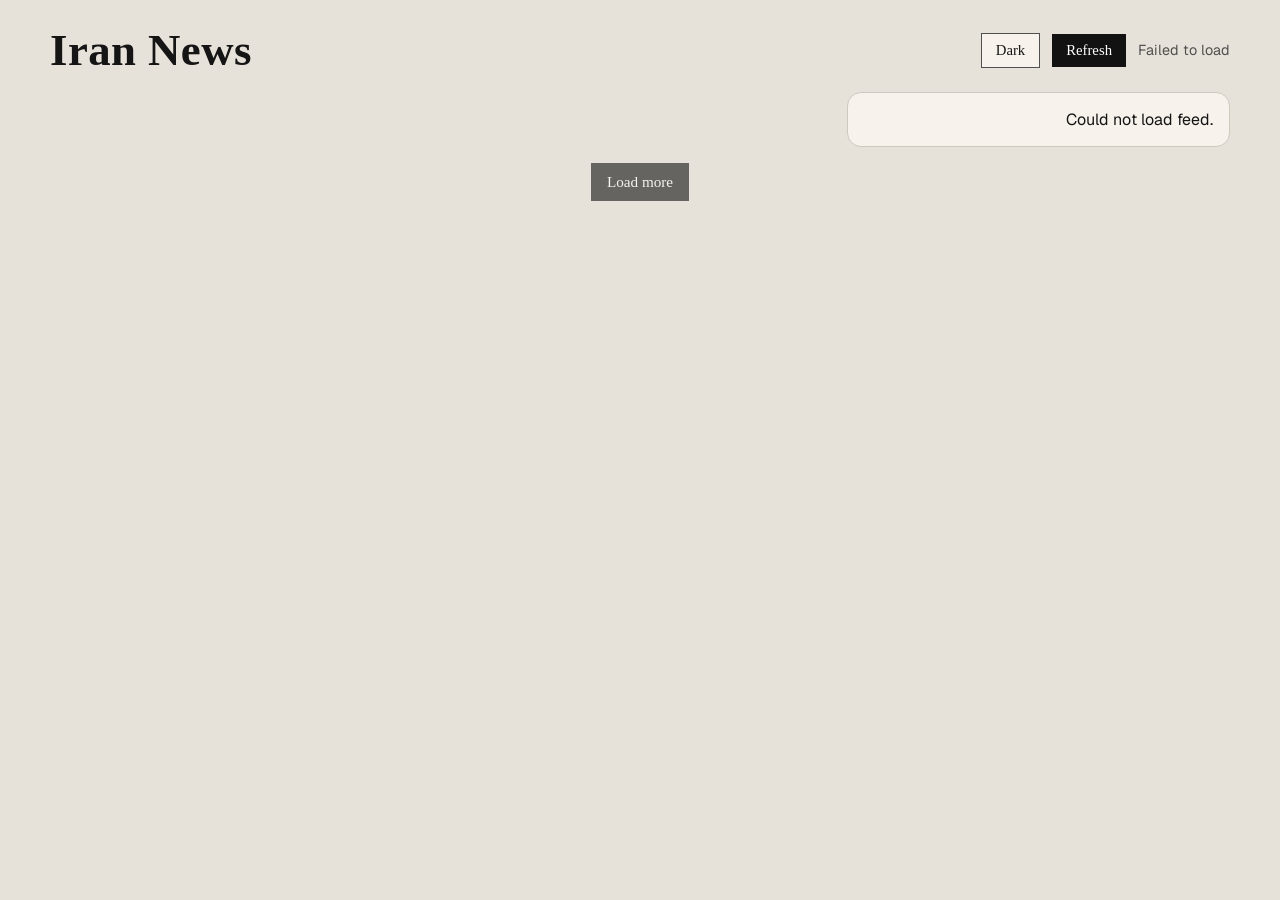
<file: index.html>
<!doctype html>
<html lang="en">
  <head>
    <meta charset="UTF-8" />
    <meta name="viewport" content="width=device-width, initial-scale=1" />
    <title>Iran News</title>
    <link rel="stylesheet" href="styles.css" />
  </head>
  <body>
    <main class="shell">
      <header class="masthead">
        <p class="brand">Iran News</p>
        <div class="masthead-actions">
          <button id="theme-toggle" type="button" aria-label="Toggle color theme">Dark</button>
          <button id="refresh">Refresh</button>
          <span id="status">Loading…</span>
        </div>
      </header>

      <!-- <section class="daily-summery" aria-label="Daily Summery placeholder">
        <img
          class="daily-summery-image"
          src="https://placehold.co/640x360/d9d6ce/1f1f1f?text=Daily+Summery"
          alt="Daily Summery placeholder"
          loading="lazy"
        />
        <div class="daily-summery-content">
          <p class="daily-summery-kicker">Daily Summery</p>
          <p class="daily-summery-text">
            Placeholder for a daily editorial brief. This area can contain a curated highlight of the day, key context, and top takeaways.
          </p>
        </div>
      </section> -->

      <section class="feed">
        <div class="feed-meta">
          <p id="updated"></p>
        </div>
        <ul id="items" class="feed-list"></ul>
        <div class="feed-actions">
          <button id="load-more" type="button">Load more</button>
        </div>
      </section>
    </main>

    <script src="js/config.js"></script>
    <script src="js/dom/elements.js"></script>
    <script src="js/theme/theme.js"></script>
    <script src="js/api/feed-api.js"></script>
    <script src="js/feed/feed-utils.js"></script>
    <script src="js/feed/render-feed.js"></script>
    <script src="app.js"></script>
  </body>
</html>
</file>
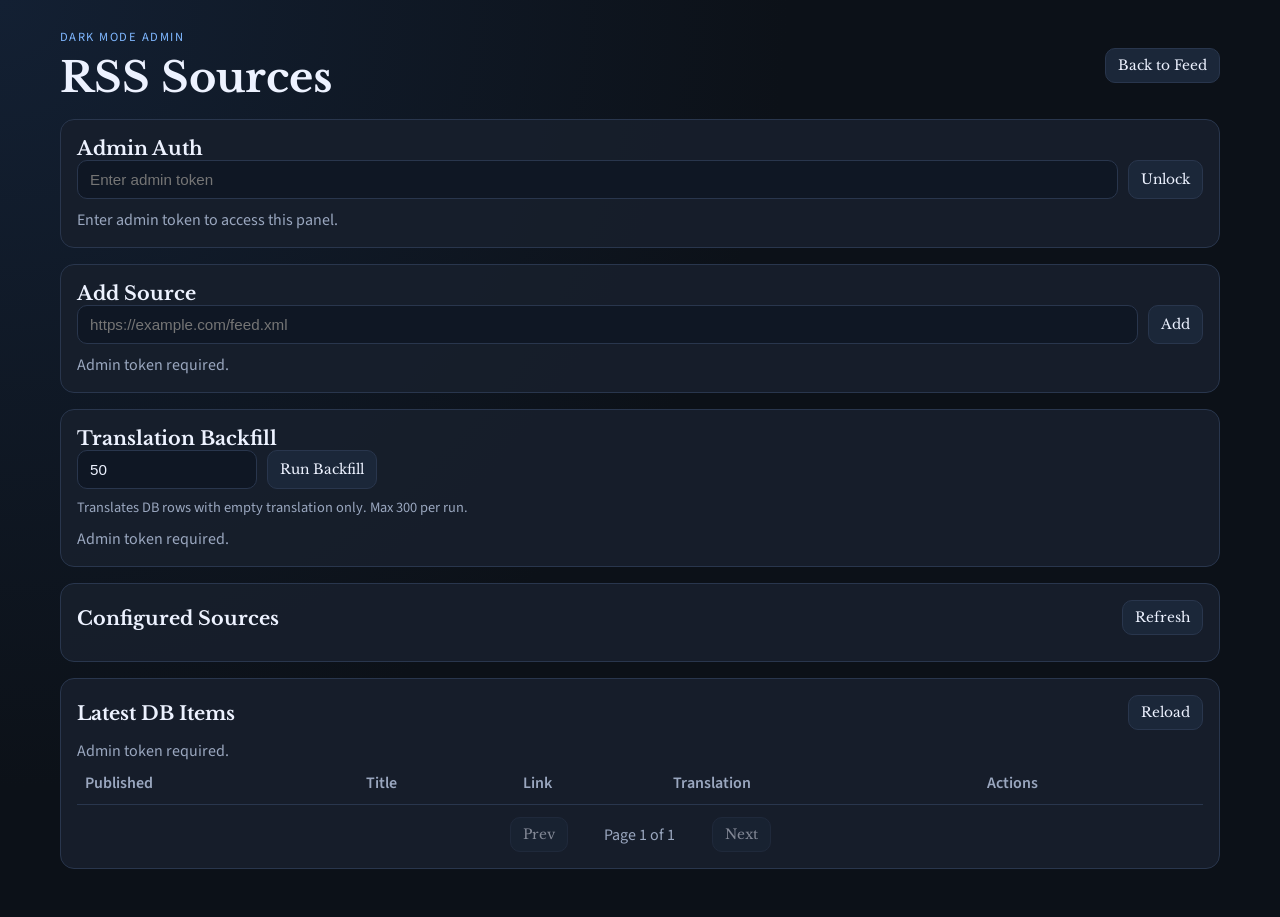
<file: admin-panel/index.html>
<!doctype html>
<html lang="en" data-theme="dark">
  <head>
    <meta charset="UTF-8" />
    <meta name="viewport" content="width=device-width, initial-scale=1" />
    <title>Iran News Admin</title>
    <link rel="stylesheet" href="admin.css" />
  </head>
  <body>
    <main class="admin-shell">
      <header class="admin-header">
        <div>
          <p class="eyebrow">Dark Mode Admin</p>
          <h1>RSS Sources</h1>
        </div>
        <a class="back-link" href="../index.html">Back to Feed</a>
      </header>

      <section id="auth-panel" class="panel">
        <h2>Admin Auth</h2>
        <form id="auth-form" class="source-form">
          <input id="admin-token" name="admin-token" type="password" placeholder="Enter admin token" required />
          <button type="submit">Unlock</button>
        </form>
        <p id="auth-status" class="status"></p>
      </section>

      <section class="panel">
        <h2>Add Source</h2>
        <form id="source-form" class="source-form">
          <input id="source-url" name="source-url" type="url" placeholder="https://example.com/feed.xml" required />
          <button type="submit">Add</button>
        </form>
        <p id="source-status" class="status"></p>
      </section>

      <section class="panel">
        <h2>Translation Backfill</h2>
        <form id="backfill-form" class="source-form backfill-form">
          <input
            id="backfill-limit"
            name="backfill-limit"
            type="number"
            inputmode="numeric"
            min="1"
            max="300"
            step="1"
            value="50"
            required
          />
          <button id="backfill-submit" type="submit">Run Backfill</button>
        </form>
        <p class="hint">Translates DB rows with empty translation only. Max 300 per run.</p>
        <p id="backfill-status" class="status"></p>
      </section>

      <section class="panel">
        <div class="panel-title-row">
          <h2>Configured Sources</h2>
          <button id="sources-refresh" type="button">Refresh</button>
        </div>
        <ul id="sources-list" class="sources-list"></ul>
      </section>

      <section class="panel">
        <div class="panel-title-row">
          <h2>Latest DB Items</h2>
          <button id="items-refresh" type="button">Reload</button>
        </div>
        <p id="items-status" class="status"></p>
        <div class="table-wrap">
          <table>
            <thead>
              <tr>
                <th>Published</th>
                <th>Title</th>
                <th>Link</th>
                <th>Translation</th>
                <th>Actions</th>
              </tr>
            </thead>
            <tbody id="items-body"></tbody>
          </table>
        </div>
        <div class="pager" aria-label="Database item pagination">
          <button id="items-prev" type="button">Prev</button>
          <p id="items-page-indicator" class="pager-indicator">Page 1 of 1</p>
          <button id="items-next" type="button">Next</button>
        </div>
      </section>
    </main>
    <script src="../js/config.js"></script>
    <script src="admin.js"></script>
  </body>
</html>
</file>
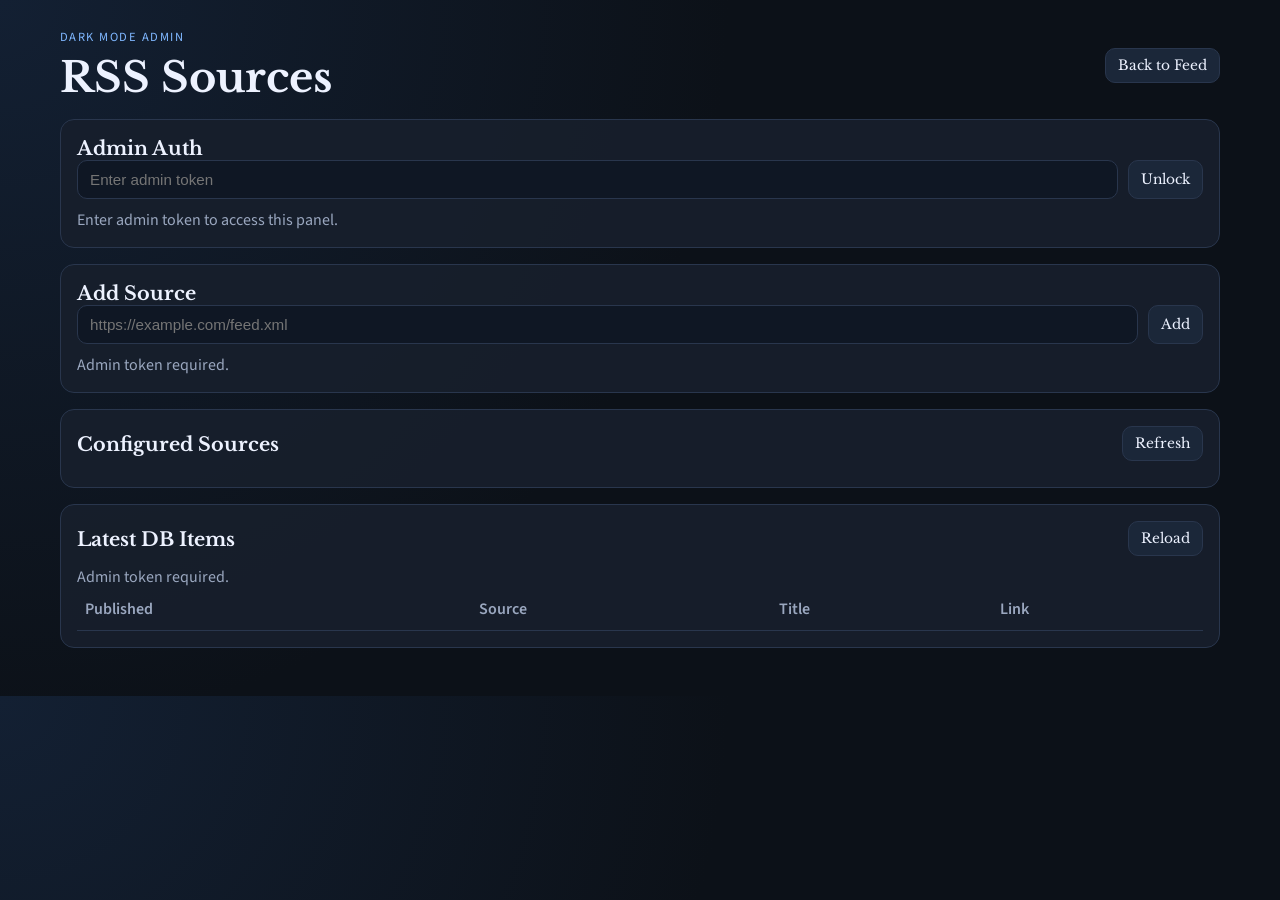
<file: admin.html>
<!doctype html>
<html lang="en" data-theme="dark">
  <head>
    <meta charset="UTF-8" />
    <meta name="viewport" content="width=device-width, initial-scale=1" />
    <title>Iran News Admin</title>
    <link rel="stylesheet" href="admin.css" />
  </head>
  <body>
    <main class="admin-shell">
      <header class="admin-header">
        <div>
          <p class="eyebrow">Dark Mode Admin</p>
          <h1>RSS Sources</h1>
        </div>
        <a class="back-link" href="index.html">Back to Feed</a>
      </header>

      <section class="panel">
        <h2>Admin Auth</h2>
        <form id="auth-form" class="source-form">
          <input id="admin-token" name="admin-token" type="password" placeholder="Enter admin token" required />
          <button type="submit">Unlock</button>
        </form>
        <p id="auth-status" class="status"></p>
      </section>

      <section class="panel">
        <h2>Add Source</h2>
        <form id="source-form" class="source-form">
          <input id="source-url" name="source-url" type="url" placeholder="https://example.com/feed.xml" required />
          <button type="submit">Add</button>
        </form>
        <p id="source-status" class="status"></p>
      </section>

      <section class="panel">
        <div class="panel-title-row">
          <h2>Configured Sources</h2>
          <button id="sources-refresh" type="button">Refresh</button>
        </div>
        <ul id="sources-list" class="sources-list"></ul>
      </section>

      <section class="panel">
        <div class="panel-title-row">
          <h2>Latest DB Items</h2>
          <button id="items-refresh" type="button">Reload</button>
        </div>
        <p id="items-status" class="status"></p>
        <div class="table-wrap">
          <table>
            <thead>
              <tr>
                <th>Published</th>
                <th>Source</th>
                <th>Title</th>
                <th>Link</th>
              </tr>
            </thead>
            <tbody id="items-body"></tbody>
          </table>
        </div>
      </section>
    </main>
    <script src="js/config.js"></script>
    <script src="admin.js"></script>
  </body>
</html>
</file>
<file: styles.css>
@import url("styles/base.css");
@import url("styles/layout.css");
@import url("styles/header.css");
@import url("styles/daily-summary.css");
@import url("styles/cards.css");
</file>
<file: admin-panel/admin.css>
@import url("https://fonts.googleapis.com/css2?family=Libre+Baskerville:wght@400;700&family=Source+Sans+3:wght@400;500;600&display=swap");

:root {
  --bg: #0c1118;
  --card: #171f2c;
  --ink: #edf2ff;
  --muted: #9aa7bf;
  --line: #29364d;
  --accent: #7fb7ff;
  --danger: #ff7e7e;
}

* {
  box-sizing: border-box;
}

body {
  margin: 0;
  background: radial-gradient(circle at top left, #132033 0%, #0c1118 50%);
  color: var(--ink);
  font-family: "Source Sans 3", "Segoe UI", Arial, sans-serif;
}

.admin-shell {
  max-width: 1200px;
  margin: 0 auto;
  padding: 28px 20px 48px;
  display: grid;
  gap: 16px;
}

.admin-header {
  display: flex;
  justify-content: space-between;
  gap: 14px;
  align-items: center;
}

.eyebrow {
  margin: 0;
  color: var(--accent);
  text-transform: uppercase;
  letter-spacing: 0.12em;
  font-size: 0.78rem;
}

h1 {
  margin: 6px 0 0;
  font-family: "Libre Baskerville", Georgia, serif;
  font-size: clamp(1.8rem, 4vw, 2.6rem);
}

h2 {
  margin: 0;
  font-family: "Libre Baskerville", Georgia, serif;
  font-size: 1.2rem;
}

.panel {
  background: rgba(23, 31, 44, 0.92);
  border: 1px solid var(--line);
  border-radius: 14px;
  padding: 16px;
}

.panel-title-row {
  display: flex;
  justify-content: space-between;
  align-items: center;
  gap: 12px;
  margin-bottom: 10px;
}

button,
.back-link {
  border: 1px solid var(--line);
  background: #1b2739;
  color: var(--ink);
  padding: 8px 12px;
  border-radius: 10px;
  cursor: pointer;
  text-decoration: none;
  font-family: "Libre Baskerville", Georgia, serif;
  font-size: 0.86rem;
}

.source-form {
  display: flex;
  gap: 10px;
}

.source-form input {
  flex: 1;
  border: 1px solid var(--line);
  background: #0f1724;
  color: var(--ink);
  border-radius: 10px;
  padding: 10px 12px;
  font-size: 0.95rem;
}

.backfill-form input[type="number"] {
  max-width: 180px;
}

.hint {
  margin: 8px 0 0;
  color: var(--muted);
  font-size: 0.9rem;
}

.status {
  min-height: 20px;
  margin: 10px 0 0;
  color: var(--muted);
}

.sources-list {
  list-style: none;
  margin: 0;
  padding: 0;
  display: grid;
  gap: 10px;
}

.source-row {
  display: flex;
  justify-content: space-between;
  gap: 12px;
  align-items: center;
  border: 1px solid var(--line);
  border-radius: 10px;
  padding: 10px 12px;
  background: #111927;
}

.source-url {
  margin: 0;
  overflow-wrap: anywhere;
}

.delete-btn {
  color: #ffdede;
  border-color: #704b4b;
  background: #2d1b1b;
}

.table-wrap {
  overflow-x: auto;
}

table {
  width: 100%;
  border-collapse: collapse;
}

th,
td {
  border-bottom: 1px solid var(--line);
  padding: 10px 8px;
  text-align: left;
  vertical-align: top;
}

th {
  color: var(--muted);
  font-weight: 600;
}

td a {
  color: var(--accent);
}

.translation-text {
  max-width: 420px;
  color: #d8e5ff;
  line-height: 1.35;
  overflow-wrap: anywhere;
}

.translation-empty {
  color: #f87171;
  font-weight: 600;
}

.translate-btn {
  background: var(--accent);
  color: var(--bg);
  border: none;
  padding: 4px 8px;
  border-radius: 4px;
  font-size: 0.85rem;
  cursor: pointer;
  transition: background-color 0.2s;
}

.translate-btn:hover:not(:disabled) {
  background: #5b9bd5;
}

.translate-btn:disabled {
  background: var(--muted);
  cursor: not-allowed;
}

.pager {
  margin-top: 12px;
  display: flex;
  align-items: center;
  justify-content: center;
  gap: 12px;
}

.pager-indicator {
  margin: 0;
  min-width: 120px;
  text-align: center;
  color: var(--muted);
}

button:disabled {
  opacity: 0.5;
  cursor: not-allowed;
}

@media (max-width: 780px) {
  .admin-header {
    flex-direction: column;
    align-items: flex-start;
  }

  .source-form {
    flex-direction: column;
  }

  .backfill-form input[type="number"] {
    max-width: none;
  }
}
</file>
<file: admin.css>
@import url("https://fonts.googleapis.com/css2?family=Libre+Baskerville:wght@400;700&family=Source+Sans+3:wght@400;500;600&display=swap");

:root {
  --bg: #0c1118;
  --card: #171f2c;
  --ink: #edf2ff;
  --muted: #9aa7bf;
  --line: #29364d;
  --accent: #7fb7ff;
  --danger: #ff7e7e;
}

* {
  box-sizing: border-box;
}

body {
  margin: 0;
  background: radial-gradient(circle at top left, #132033 0%, #0c1118 50%);
  color: var(--ink);
  font-family: "Source Sans 3", "Segoe UI", Arial, sans-serif;
}

.admin-shell {
  max-width: 1200px;
  margin: 0 auto;
  padding: 28px 20px 48px;
  display: grid;
  gap: 16px;
}

.admin-header {
  display: flex;
  justify-content: space-between;
  gap: 14px;
  align-items: center;
}

.eyebrow {
  margin: 0;
  color: var(--accent);
  text-transform: uppercase;
  letter-spacing: 0.12em;
  font-size: 0.78rem;
}

h1 {
  margin: 6px 0 0;
  font-family: "Libre Baskerville", Georgia, serif;
  font-size: clamp(1.8rem, 4vw, 2.6rem);
}

h2 {
  margin: 0;
  font-family: "Libre Baskerville", Georgia, serif;
  font-size: 1.2rem;
}

.panel {
  background: rgba(23, 31, 44, 0.92);
  border: 1px solid var(--line);
  border-radius: 14px;
  padding: 16px;
}

.panel-title-row {
  display: flex;
  justify-content: space-between;
  align-items: center;
  gap: 12px;
  margin-bottom: 10px;
}

button,
.back-link {
  border: 1px solid var(--line);
  background: #1b2739;
  color: var(--ink);
  padding: 8px 12px;
  border-radius: 10px;
  cursor: pointer;
  text-decoration: none;
  font-family: "Libre Baskerville", Georgia, serif;
  font-size: 0.86rem;
}

.source-form {
  display: flex;
  gap: 10px;
}

.source-form input {
  flex: 1;
  border: 1px solid var(--line);
  background: #0f1724;
  color: var(--ink);
  border-radius: 10px;
  padding: 10px 12px;
  font-size: 0.95rem;
}

.status {
  min-height: 20px;
  margin: 10px 0 0;
  color: var(--muted);
}

.sources-list {
  list-style: none;
  margin: 0;
  padding: 0;
  display: grid;
  gap: 10px;
}

.source-row {
  display: flex;
  justify-content: space-between;
  gap: 12px;
  align-items: center;
  border: 1px solid var(--line);
  border-radius: 10px;
  padding: 10px 12px;
  background: #111927;
}

.source-url {
  margin: 0;
  overflow-wrap: anywhere;
}

.delete-btn {
  color: #ffdede;
  border-color: #704b4b;
  background: #2d1b1b;
}

.table-wrap {
  overflow-x: auto;
}

table {
  width: 100%;
  border-collapse: collapse;
}

th,
td {
  border-bottom: 1px solid var(--line);
  padding: 10px 8px;
  text-align: left;
  vertical-align: top;
}

th {
  color: var(--muted);
  font-weight: 600;
}

td a {
  color: var(--accent);
}

@media (max-width: 780px) {
  .admin-header {
    flex-direction: column;
    align-items: flex-start;
  }

  .source-form {
    flex-direction: column;
  }
}
</file>
